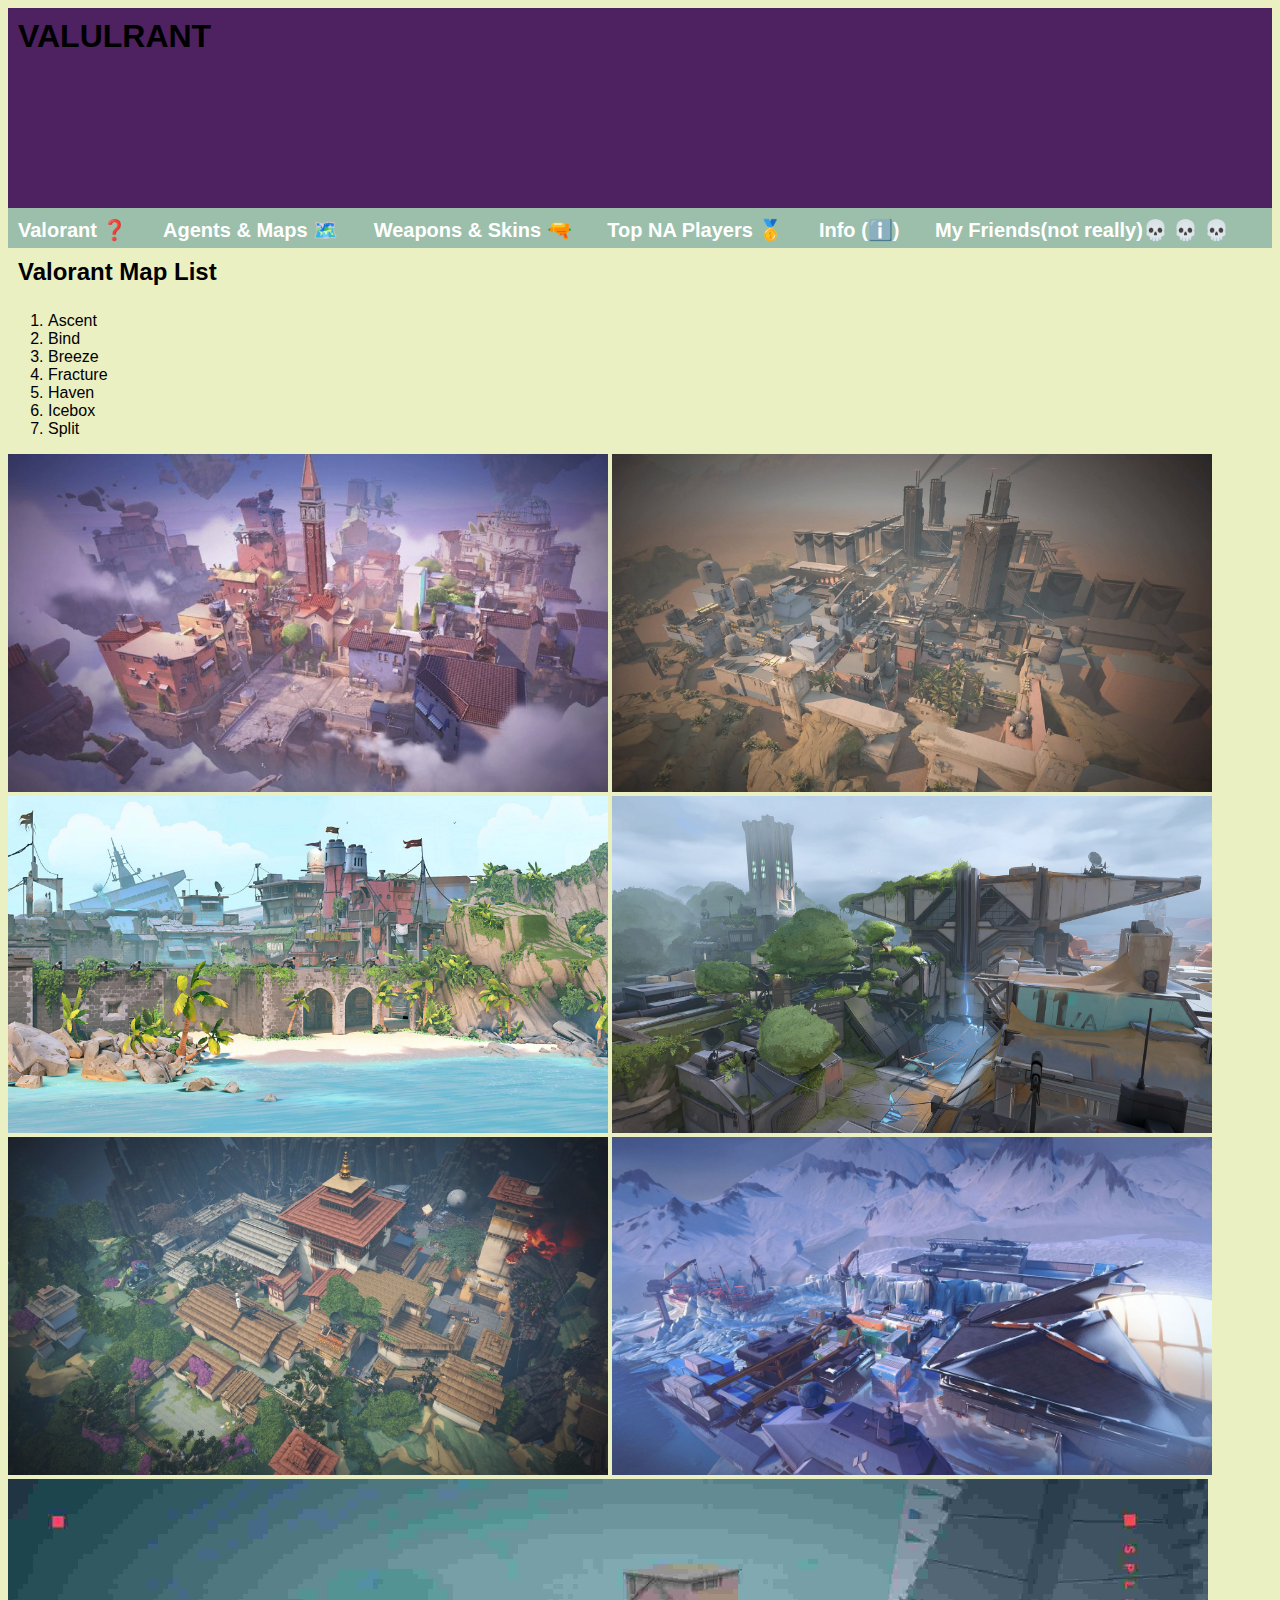
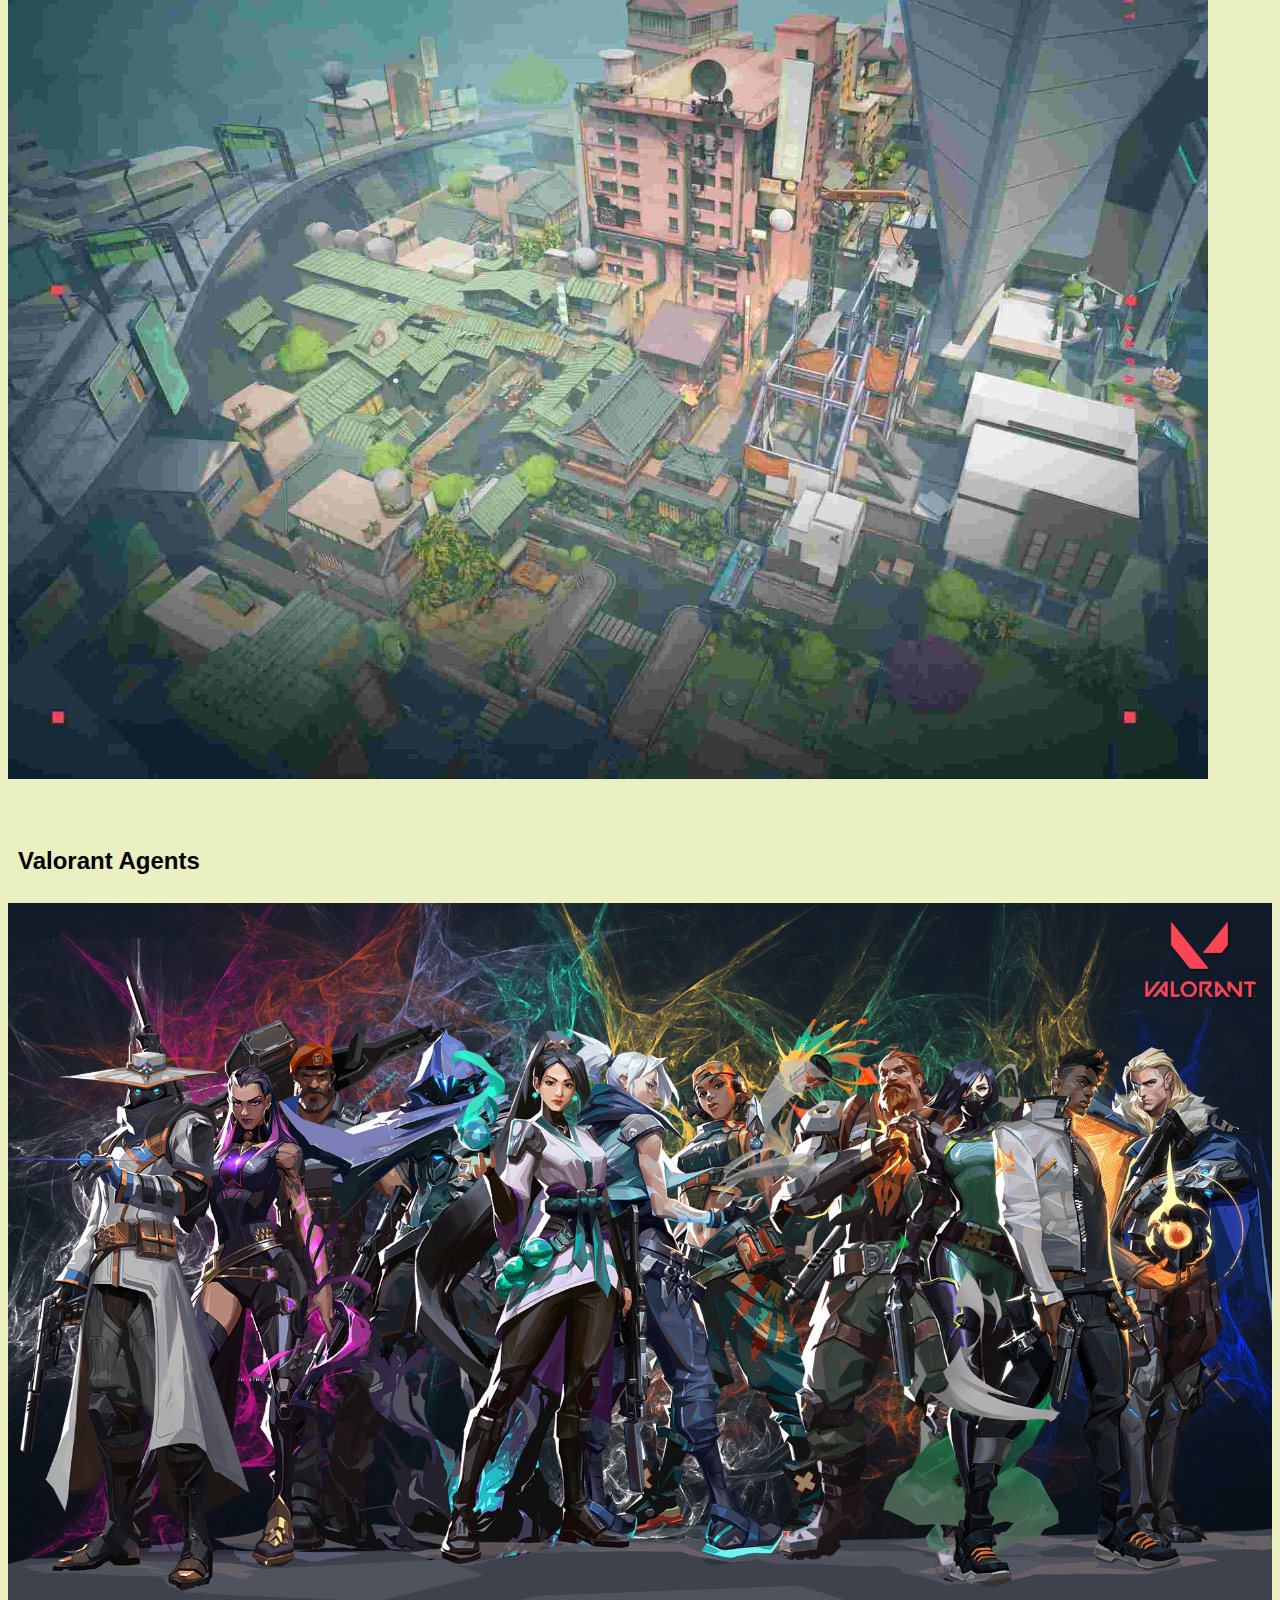
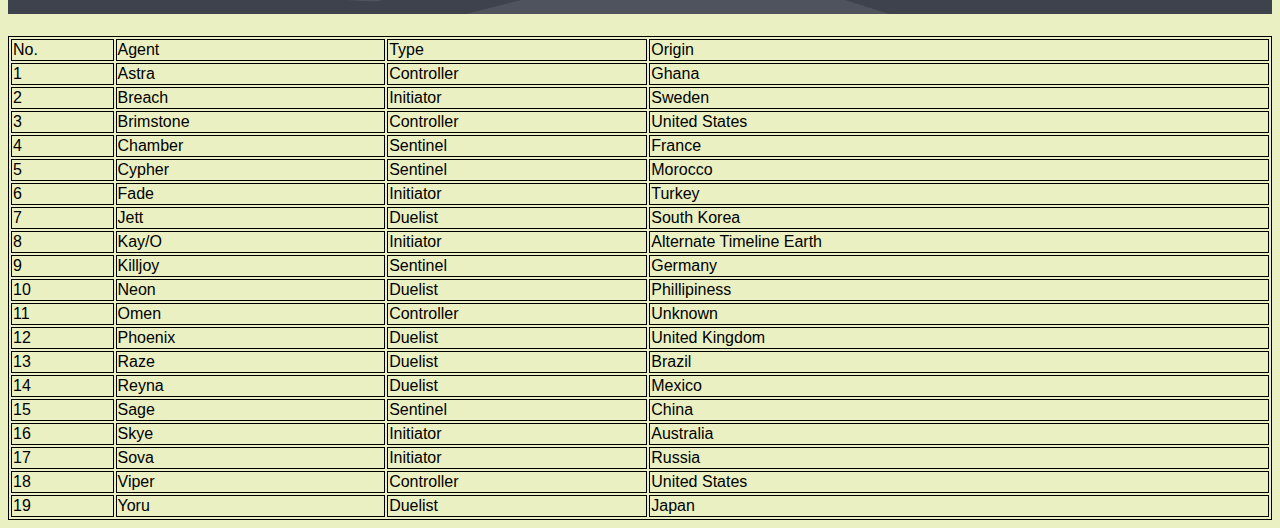
<file: agents.htm>
<!DOCTYPE html>
<html>
<head>
<title>VALULRANT</title>  
<link href="Style9.css" rel="stylesheet">

 

<meta name="viewport" content="width=device-width, initial-scale=1">

</head> 
<body>
<div id="main">
<div id="header">
<h1>VALULRANT</h1>
</div>
<div id="nav">
    <ul>
    <li><a href="index.htm">Valorant &#10067;</a>
    </li>
        <li><a href="agents.htm">Agents & Maps &#128506;&#65039;</a>
    </li>
        <li><a href="skins.htm">Weapons & Skins &#128299;</a>
    </li> 
		<li><a href="pros.htm">Top NA Players &#129351;</a>
    </li>
        <li><a href="yourself.htm">Info (&#8505;&#65039)</a>
    </li>
	<li><a href="friends.htm">My Friends(not really)&#128128 &#128128 &#128128</a>
    </li>
       
    
    </ul>
    </div>
	
	
<h2>Valorant Map List</h2>

<ol>
<li>Ascent</li>
<li>Bind</li>
<li>Breeze</li>
<li>Fracture</li>
<li>Haven</li>
<li>Icebox</li>
<li>Split</li>
</ol>



  <img src="ascent.jpg" width="600" 
     height="auto"/>
	  

  <img src="bind.jpg" width="600" 
     height="auto"/>
	 

  <img src="breeze.jpg" width="600" 
     height="auto"/>
	

  <img src="fracture.jpg" width="600" 
     height="auto"/>
	 

  <img src="haven.jpg" width="600" 
     height="auto"/>	


  <img src="icebox.jpg" width="600" 
     height="auto"/>


  <img src="split.jpg" width="1200" 
     height="auto"/>	 
	 <br><br>
	 <br><br>
<h2> Valorant Agents </h2>
<table>

<tr>
<td>No.</td>
<td>Agent  </td>
<td>Type </td>
<td>Origin</td>
</tr>

<tr>
<td>1</td>
<td>Astra  </td>
<td>Controller </td>
<td>Ghana</td>
</tr>

<tr>
<td>2</td>
<td>Breach </td>
<td>Initiator </td>
<td>Sweden</td>
</tr>

<tr>
<td>3</td>
<td>Brimstone  </td>
<td>Controller </td>
<td>United States</td>
</tr>

<tr>
<td>4</td>
<td>Chamber  </td>
<td>Sentinel </td>
<td>France</td>
</tr>

<tr>
<td>5</td>
<td>Cypher </td>
<td>Sentinel </td>
<td>Morocco</td>
</tr>

<tr>
<td>6</td>
<td>Fade  </td>
<td>Initiator </td>
<td>Turkey</td>
</tr>

<tr>
<td>7</td>
<td>Jett  </td>
<td>Duelist </td>
<td>South Korea</td>
</tr>

<tr>
<td>8</td>
<td>Kay/O  </td>
<td>Initiator </td>
<td>Alternate Timeline Earth</td>
</tr>

<tr>
<td>9</td>
<td>Killjoy  </td>
<td>Sentinel </td>
<td>Germany</td>
</tr>

<tr>
<td>10</td>
<td>Neon  </td>
<td>Duelist </td>
<td>Phillipiness</td>
</tr>

<tr>
<td>11</td>
<td>Omen  </td>
<td>Controller </td>
<td>Unknown</td>
</tr>

<tr>
<td>12</td>
<td>Phoenix  </td>
<td>Duelist </td>
<td>United Kingdom</td>
</tr>

<tr>
<td>13</td>
<td>Raze  </td>
<td>Duelist </td>
<td>Brazil</td>
</tr>

<tr>
<td>14</td>
<td>Reyna  </td>
<td>Duelist </td>
<td>Mexico</td>
</tr>

<tr>
<td>15</td>
<td>Sage  </td>
<td>Sentinel </td>
<td>China</td>
</tr>

<tr>
<td>16</td>
<td>Skye  </td>
<td>Initiator </td>
<td>Australia</td>
</tr>
<tr>

<td>17</td>
<td>Sova  </td>
<td>Initiator </td>
<td>Russia</td>
</tr>

<tr>
<td>18</td>
<td>Viper  </td>
<td>Controller </td>
<td>United States</td>
</tr>

<tr>
<td>19</td>
<td>Yoru  </td>
<td>Duelist </td>
<td>Japan</td>
</tr>
<br>
<img src="allagent.png" width="1920" 
     height="auto"/>
	 
<br><br>
</file>
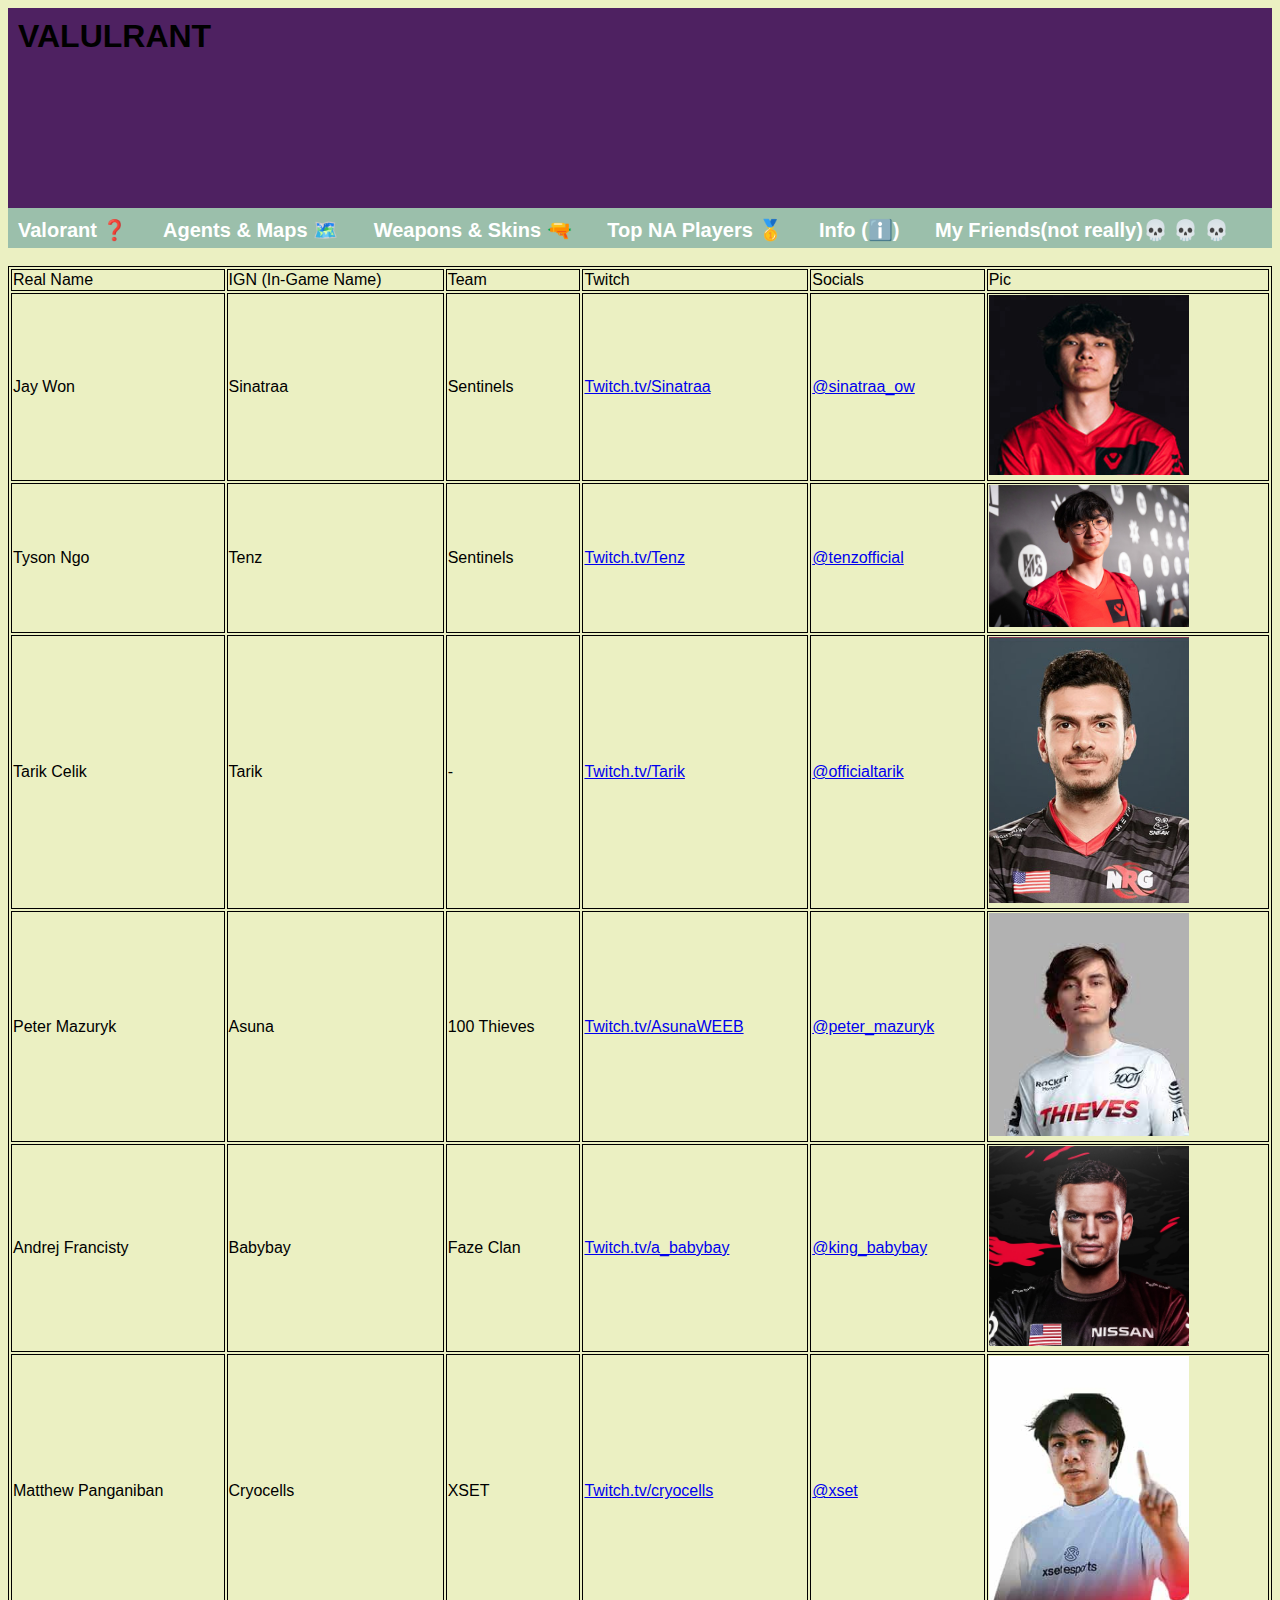
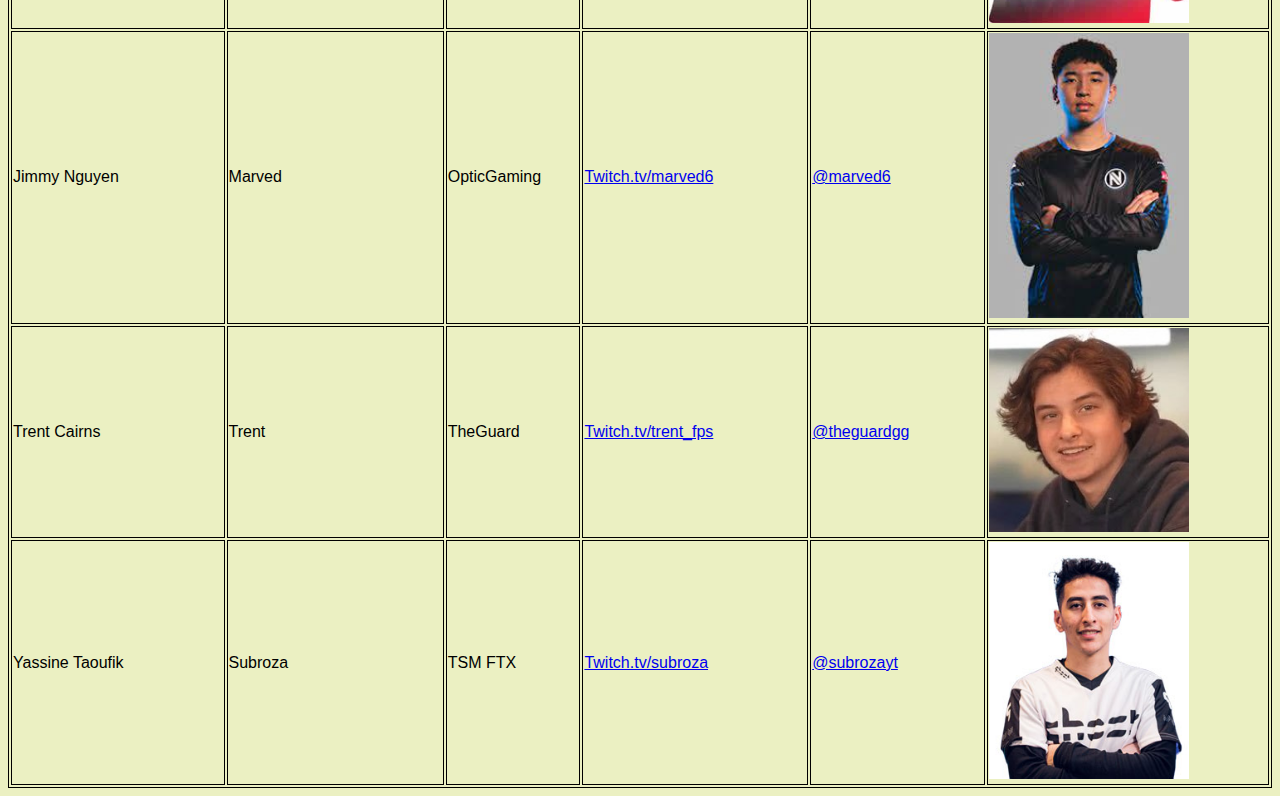
<file: pros.htm>
<!DOCTYPE html>
<html>
<head>
<title>VALULRANT</title>  
<link href="Style9.css" rel="stylesheet">

 

<meta name="viewport" content="width=device-width, initial-scale=1">

</head> 
<body>
<div id="main">
<div id="header">
<h1>VALULRANT</h1>
</div>
<div id="nav">
    <ul>
    <li><a href="index.htm">Valorant &#10067;</a>
    </li>
        <li><a href="agents.htm">Agents & Maps &#128506;&#65039;</a>
    </li>
        <li><a href="skins.htm">Weapons & Skins &#128299;</a>
    </li> 
		<li><a href="pros.htm">Top NA Players &#129351;</a>
    </li>
        <li><a href="yourself.htm">Info (&#8505;&#65039)</a>
    </li>
	<li><a href="friends.htm">My Friends(not really)&#128128 &#128128 &#128128</a>
    </li>
       
    </ul>
    </div>
<br>

<table>

<tr>
<td>Real Name </td>
<td>IGN (In-Game Name)  </td>
<td>Team  </td>
<td>Twitch</td>
<td>Socials  </td>
<td>Pic</td>
</tr>

<tr>
<td>Jay Won</td>
<td>Sinatraa  </td>
<td>Sentinels </td>
<td><a href ="https://www.twitch.tv/sinatraa">Twitch.tv/Sinatraa</a></td>
<td><a href ="https://www.instagram.com/sinatraa_ow/?hl=en">@sinatraa_ow</a></td>
<td><img src="sinatraa.jpeg" width="200" 
     height="auto"/></td>
</tr>

<tr>
<td>Tyson Ngo</td>
<td>Tenz  </td>
<td>Sentinels </td>
<td><a href ="https://www.twitch.tv/tenz">Twitch.tv/Tenz</a></td>
<td><a href ="https://www.instagram.com/tenzofficial/?hl=en">@tenzofficial</a></td>
<td><img src="tenz.jpg" width="200" 
     height="auto"/></td>
</tr>

<tr>
<td>Tarik Celik</td>
<td>Tarik </td>
<td>- </td>
<td><a href ="https://www.twitch.tv/tarik">Twitch.tv/Tarik</a></td>
<td><a href ="https://www.instagram.com/officialtarik/?hl=en">@officialtarik</a></td>
<td><img src="tarik.jpg" width="200" 
     height="auto"/></td>
</tr>

<tr>
<td>Peter Mazuryk</td>
<td>Asuna </td>
<td>100 Thieves </td>
<td><a href ="https://www.twitch.tv/asunaweeb">Twitch.tv/AsunaWEEB</a></td>
<td><a href ="https://www.instagram.com/peter_mazuryk/?hl=en">@peter_mazuryk</a></td>
<td><img src="asuna.jfif" width="200" 
     height="auto"/></td>
</tr>

<tr>
<td>Andrej Francisty</td>
<td>Babybay </td>
<td>Faze Clan </td>
<td><a href ="https://www.twitch.tv/a_babybay">Twitch.tv/a_babybay</a></td>
<td><a href ="https://www.instagram.com/king_babybay/?hl=en">@king_babybay</a></td>
<td><img src="babybay.jpg" width="200" 
     height="auto"/></td>
</tr>

<tr>
<td>Matthew Panganiban</td>
<td>Cryocells</td>
<td>XSET </td>
<td><a href ="https://www.twitch.tv/cryocells">Twitch.tv/cryocells</a></td>
<td><a href= "https://www.instagram.com/xset/?hl=en">@xset</a></td>
<td><img src="cryo.jpg" width="200" 
     height="auto"/></td>
</tr>

<tr>
<td>Jimmy Nguyen</td>
<td>Marved</td>
<td>OpticGaming</td>
<td><a href ="https://www.twitch.tv/marved6">Twitch.tv/marved6</a></td>
<td><a href= "https://www.instagram.com/marved6/?hl=en">@marved6</a></td>
<td><img src="marved.jfif" width="200" 
     height="auto"/></td>
</tr>

<tr>
<td>Trent Cairns</td>
<td>Trent</td>
<td>TheGuard</td>
<td><a href ="https://www.twitch.tv/trent_fps">Twitch.tv/trent_fps</a></td>
<td><a href= "https://www.instagram.com/theguardgg/?hl=en">@theguardgg</a></td>
<td><img src="trent.jpg" width="200" 
     height="auto"/></td>
</tr>

<tr>
<td>Yassine Taoufik</td>
<td>Subroza</td>
<td>TSM FTX</td>
<td><a href ="https://www.twitch.tv/subroza">Twitch.tv/subroza</a></td>
<td><a href= "https://www.instagram.com/subrozayt/?hl=en">@subrozayt</a></td>
<td><img src="sub.jpg" width="200" 
     height="auto"/></td>
</tr>
</file>
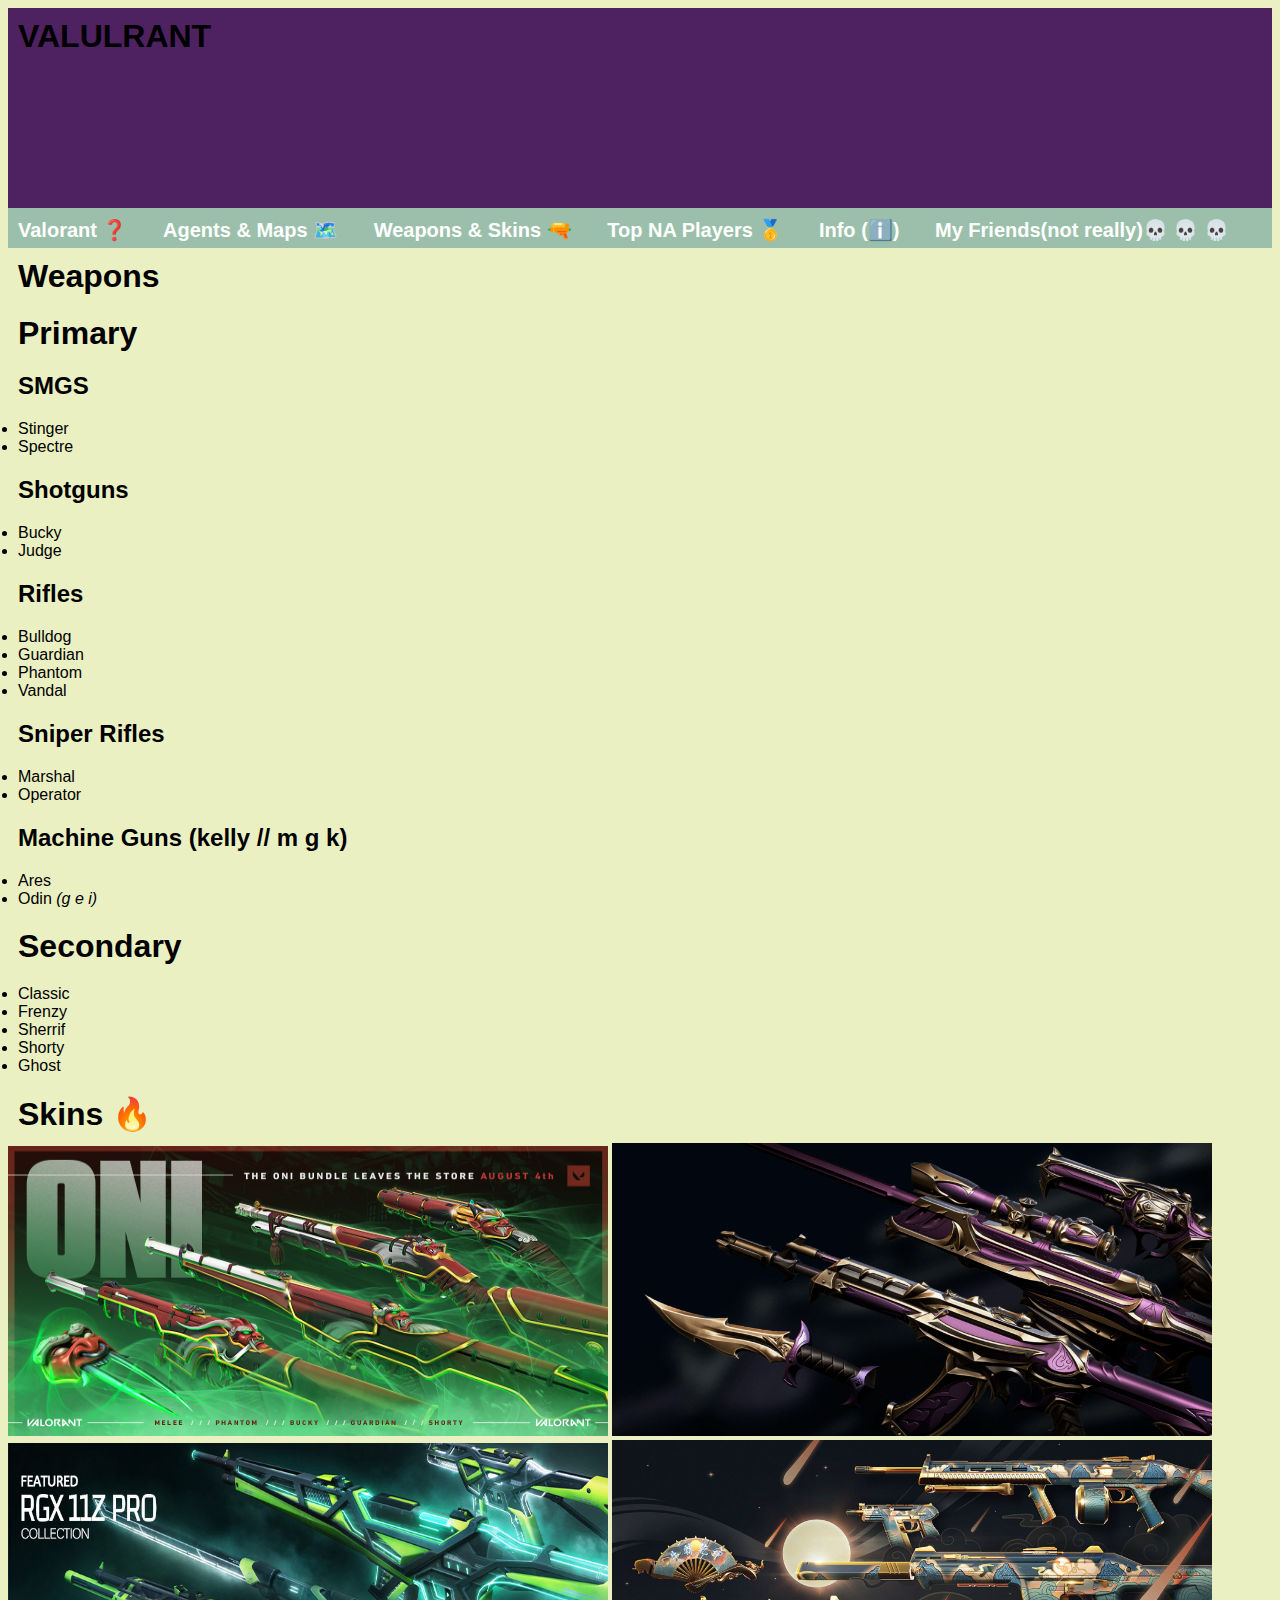
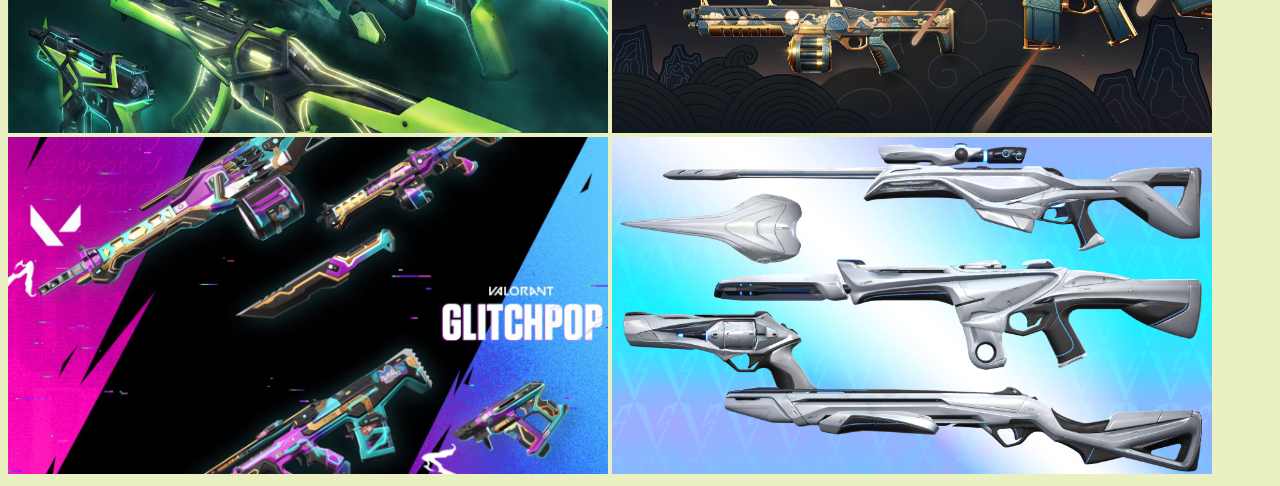
<file: skins.htm>
<!DOCTYPE html>
<html>
<head>
<title>VALULRANT</title>  
<link href="Style9.css" rel="stylesheet">

 

<meta name="viewport" content="width=device-width, initial-scale=1">

</head> 
<body>
<div id="main">
<div id="header">
<h1>VALULRANT</h1>
</div>
<div id="nav">
    <ul>
    <li><a href="index.htm">Valorant &#10067;</a>
    </li>
        <li><a href="agents.htm">Agents & Maps &#128506;&#65039;</a>
    </li>
        <li><a href="skins.htm">Weapons & Skins &#128299;</a>
    </li> 
		<li><a href="pros.htm">Top NA Players &#129351;</a>
    </li>
        <li><a href="yourself.htm">Info (&#8505;&#65039)</a>
    </li>
	<li><a href="friends.htm">My Friends(not really)&#128128 &#128128 &#128128</a>
    </li>
       
    </ul>
    </div>
	
<h1>Weapons</h1>
<h1>Primary</h1>
<h2>SMGS</h2>

<ul>
  <li>Stinger</li>
  <li>Spectre</li>
</ul> 

<h2>Shotguns</h2>

<ul>
  <li>Bucky</li>
  <li>Judge</li>
</ul> 

<h2>Rifles</h2>

<ul>
  <li>Bulldog</li>
  <li>Guardian</li>
  <li>Phantom</li>
  <li>Vandal</li>
</ul> 

<h2>Sniper Rifles</h2>

<ul>
  <li>Marshal</li>
  <li>Operator</li>
</ul> 

<h2>Machine Guns (kelly // m g k)</h2>

<ul>
  <li>Ares</li>
  <li>Odin <i>(g e i)</i></li>
</ul> 

<h1>Secondary</h1>

<ul>
  <li>Classic</li>
  <li>Frenzy</li>
  <li>Sherrif</li>
  <li>Shorty</li>
  <li>Ghost</li>
</ul> 



<h1> Skins &#128293;</h1>
<img src="oni.jpg" width="600" 
     height="290"/>
	 
<img src="reaver.png" width="600" 
     height="auto"/>

<img src="rgx.jpg" width="600" 
     height="290"/>
	 
<img src="celestial.jpg" width="600" 
     height="auto"/>
	 
<img src="glitch.jpg" width="600" 
     height="auto"/>
	 
<img src="ion.jpg" width="600" 
     height="auto"/>
</file>
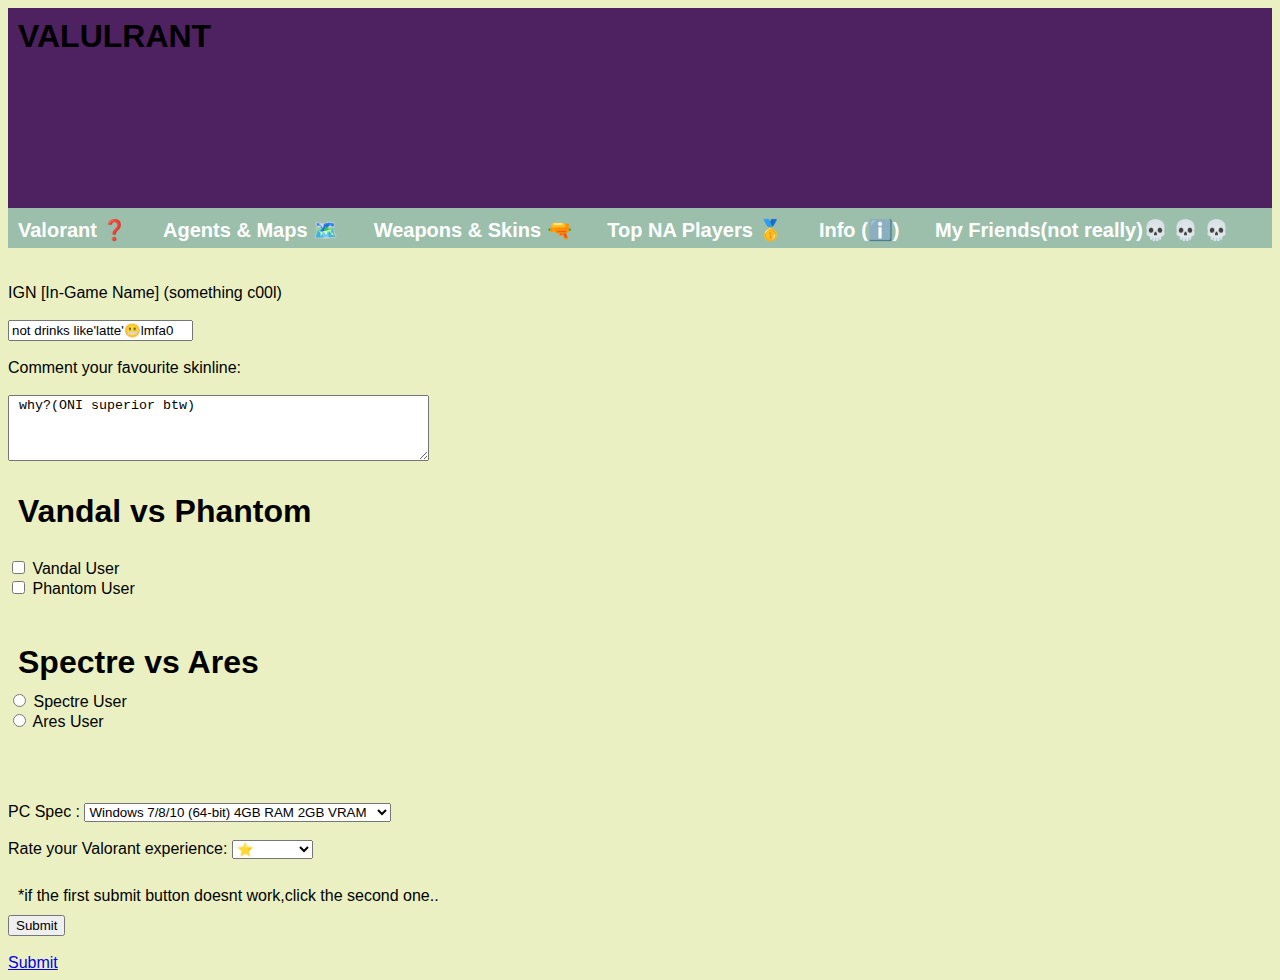
<file: yourself.htm>
<!DOCTYPE html>
<html>
<head>
<title>VALULRANT</title>  
<link href="Style9.css" rel="stylesheet">

 

<meta name="viewport" content="width=device-width, initial-scale=1">

</head> 
<body>
<div id="main">
<div id="header">
<h1>VALULRANT</h1>
</div>
<div id="nav">
    <ul>
    <li><a href="index.htm">Valorant &#10067;</a>
    </li>
        <li><a href="agents.htm">Agents & Maps &#128506;&#65039;</a>
    </li>
        <li><a href="skins.htm">Weapons & Skins &#128299;</a>
    </li> 
		<li><a href="pros.htm">Top NA Players &#129351;</a>
    </li>
        <li><a href="yourself.htm">Info (&#8505;&#65039)</a>
    </li>
	<li><a href="friends.htm">My Friends(not really)&#128128 &#128128 &#128128</a>
    </li>
      
    
    </ul>
    </div>
	<br><br>
	
<form action="action_page.php" method="post">
  <label for="fname">IGN [In-Game Name] (something c00l)</label><br><br>
  <input type="text" id="username" name="username" value="not drinks like'latte'&#128556;lmfa0"><br><br>
  
<label for="comment">Comment your favourite skinline:</label><br><br>
 <textarea id="favskin" name="favskin" rows="4" cols="50">
 why?(ONI superior btw)
  </textarea>
  
  
  <br><br>
  <h1> Vandal vs Phantom </h1>
  <br>
 <input type="checkbox" id="Rifle1" name="Rifle1" value="Vandal">
  <label for="Rifle1"> Vandal User</label><br>
  <input type="checkbox" id="Rifle2" name="Rifle2" value="Phantom">
  <label for="Rifle2"> Phantom User</label><br>
  
  
  <br><br>
  <h1> Spectre vs Ares </h1>
  <input type="radio" id="smg1" name="smg10" value="Spectre">
  <label for="smg1"> Spectre User</label><br>
  <input type="radio" id="smg2" name="smg10" value="Ares">
  <label for="smg2"> Ares User</label><br>
  
  <br><br>
  <br><br>
  <label for="spec">PC Spec :</label>
  <select name="spec" id="spec">
    <option value="7"> Windows 7/8/10 (64-bit) 4GB RAM  2GB VRAM</option>
    <option value="8">Windows 7/8/10 (64-bit) 8GB RAM  4GB VRAM</option>
    <option value="10">Windows 7/8/10 (64-bit) 12GB RAM  8GB VRAM</option>
  </select>
  
  <br><br>
  <label for="star">Rate your Valorant experience:</label>
  <select name="star" id="star">
    <option value="val"> &#11088;</option>
    <option value="lol">&#11088; &#11088;</option>
    <option value="run">&#11088; &#11088; &#11088;</option>
  </select>
  <br><br>
  
  <p>*if the first submit button doesnt work,click the second one..</p>
  
  
 
 <button type="submit" form="nameform" value="Submit">Submit</button>

<br><br>
 <a href ="https://www.youtube.com/watch?v=xvFZjo5PgG0">Submit</a>
 

 </form>
</file>
<file: Style9.css>
table {
 width:100%;
 border: 1px solid black;

}

th {
 border: 1px solid black;

}

td {

 border: 1px solid black;
}



body 
{
	background-color: #EBF0C2;
	font-family: Helvetica;
}



h1,h2,p,ul 
	{
		padding: 10px;
		margin: 0;
	}
	
#main
{
	width: 100%;
	max-width: 1400px;
	margin: auto;
	background-color: #EBF0C2;
}

#header
{
	background-color: #4E2161;
	height: 200px;
	font-color: white;
}

#footer
{
	background-color: gray;
	height: 50px;
	text-align: center;
	position:relative;
}

#section
{
	display:flex;
}

#content
{
	background-color:white;
	width: 75%;
}

#pic
{
	width: 25%;
	float:left;
	margin: 0 10 px 10 px;
}

img
{
	max-width: 100%;
}

#side
{
	background-color: lightgray;
	width:25%;
}

#nav
{
	background-color: #9BBFAB;
	height: 40px;
}

#nav ul
{
	padding-top:10px;
}

#nav li
{
	display: inline;
	padding-right:30px;
	font-size:20px;
}
#nav a{color:white;font-weight:bold;text-decoration:none;}
#nav a:hover {color: #4E2161;)

@media screen and (max-width: 768 px)
{
	#side
	{
		width: 100%;
	}
	#section
	{
		flex:none;
		display: block;
	}
	#content
	{
		width: 100%;
	}
	#pic
	{
		width: 40%;
	}
	#header
	{
		height: 100%;
	}
}

@media screen and (max-width: 480 px)
{
	#side
	{
		display:none;
	}
	#nav li
	{
		font-size: 16px;
		padding-right: 20px;
	}
	
	#pic
	{
		width: 50%;
	}
	#header
	{
		height: 80%;
	}

}
</file>
